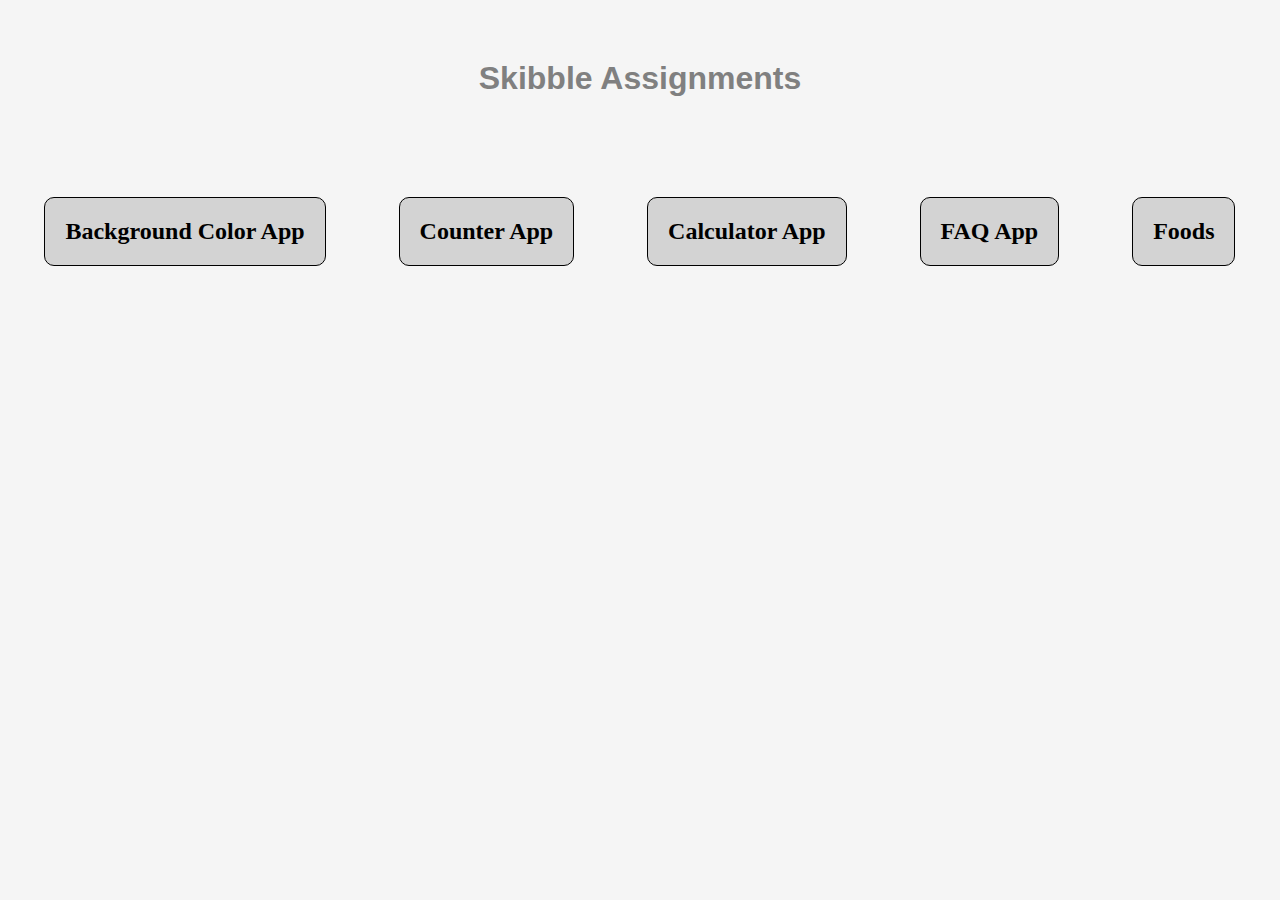
<file: index.html>
<!DOCTYPE html>
<html>

<head>
    <meta charset="utf-8">
    <meta http-equiv="X-UA-Compatible" content="IE=edge">
    <title>
        Skibble Assignments
    </title>
    <meta name="description" content="">
    <meta name="viewport" content="width=device-width, initial-scale=1">
    <link rel="stylesheet" href="index.css">
</head>

<body>
    <h1>Skibble Assignments</h1>
    <div>
        <a href="./Exercise_01/index.html">
            <h2>Background Color App</h2>
        </a>
        <a href="./Exercise_02/index.html">
            <h2>Counter App</h2>
        </a>
        <a href="./Exercise_03/index.html">
            <h2>Calculator App</h2>
        </a>
        <a href="./Exercise_04/index.html">
            <h2>FAQ App</h2>
        </a>
        <a href="./Exercise_05/index.html">
            <h2>Foods</h2>
        </a>
    </div>
</body>

</html>
</file>
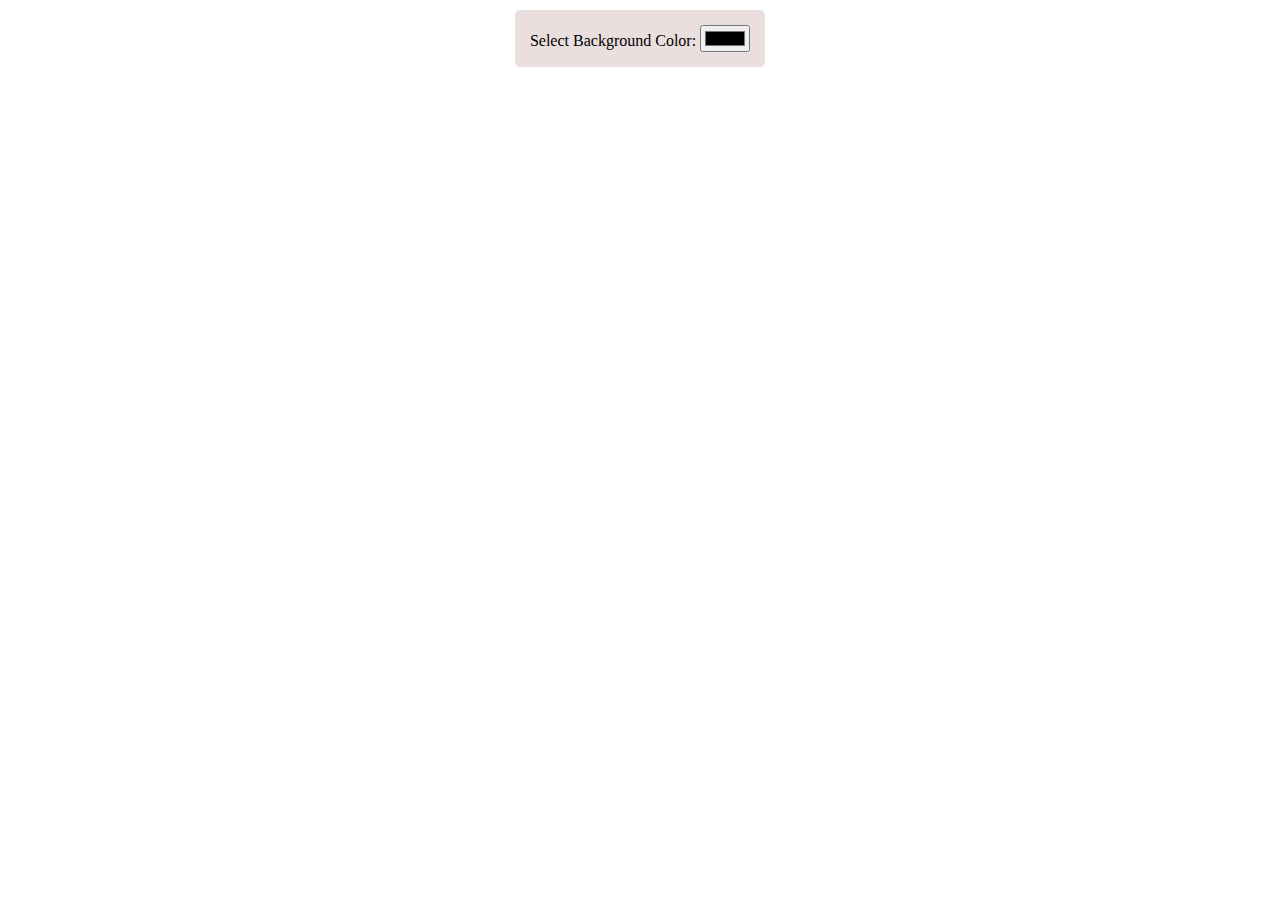
<file: Exercise_01/index.html>
<!DOCTYPE html>
<html lang="en">

<head>
    <meta charset="UTF-8">
    <meta http-equiv="X-UA-Compatible" content="IE=edge">
    <meta name="viewport" content="width=device-width, initial-scale=1.0">
    <title>backgroundcolor</title>
    <link rel="stylesheet" href="./index.css">
</head>

<body>
    <script src="main.js"></script>
    <div id="input-container">
        <label for="backgroundcolor">Select Background Color:</label>
        <input type="color" id="backgroundcolor" name="backgroundcolor" onchange="changeBackgroundColor(event)">
    </div>
</body>

</html>
</file>
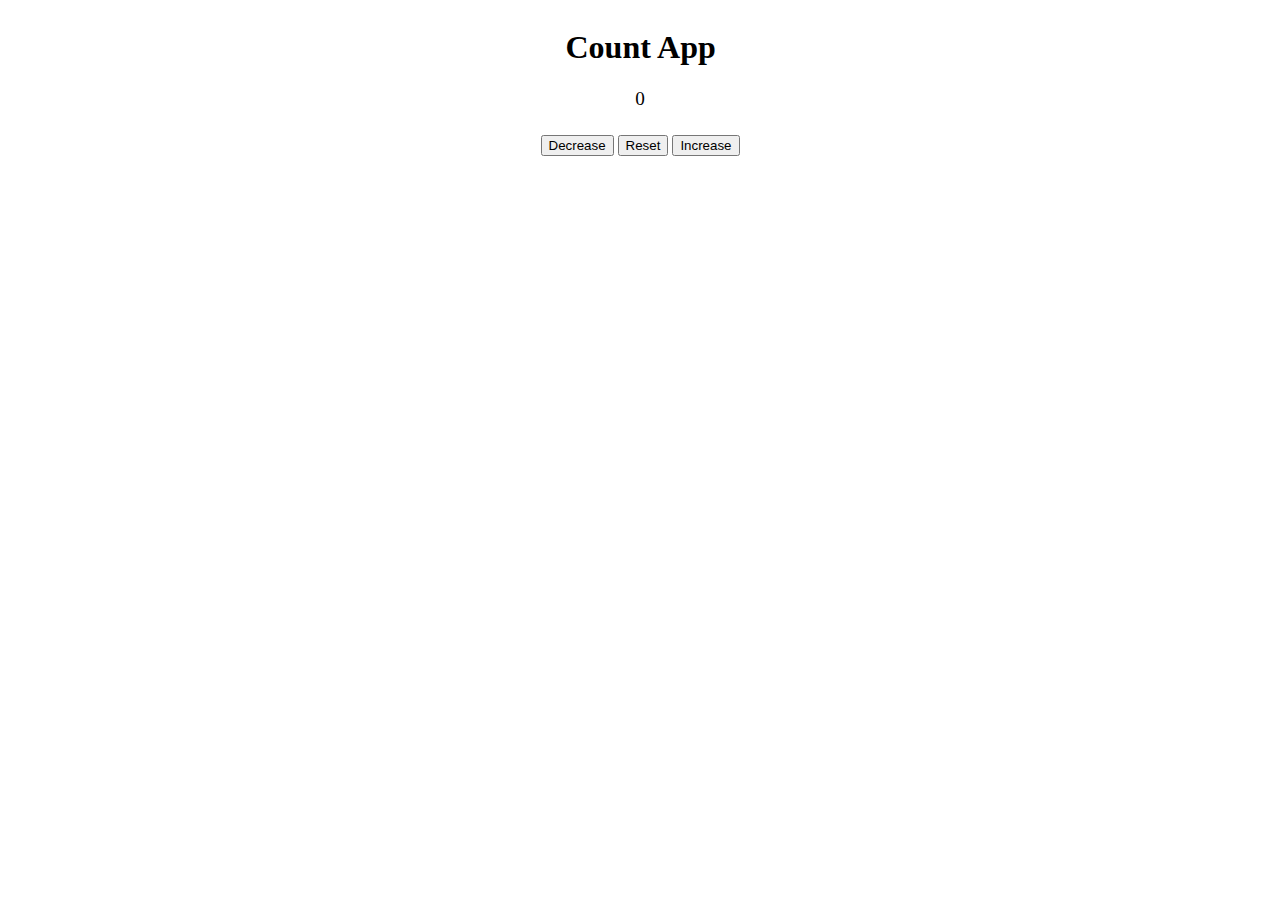
<file: Exercise_02/index.html>
<!DOCTYPE html>
<html lang="en">

<head>
  <meta charset="UTF-8">
  <meta http-equiv="X-UA-Compatible" content="IE=edge">
  <meta name="viewport" content="width=device-width, initial-scale=1.0">
  <title>Counter</title>
  <link rel="stylesheet" href="index.css">
</head>

<body>
  <div id="container">
    <h1>Count App</h1>
    <span id="counter">0</span>
    <div>
      <button id="decrease">Decrease</button>
      <button id="reset">Reset</button>
      <button id="increase">Increase</button>
    </div>
  </div>
  <script src="main.js"></script>
</body>

</html>
</file>
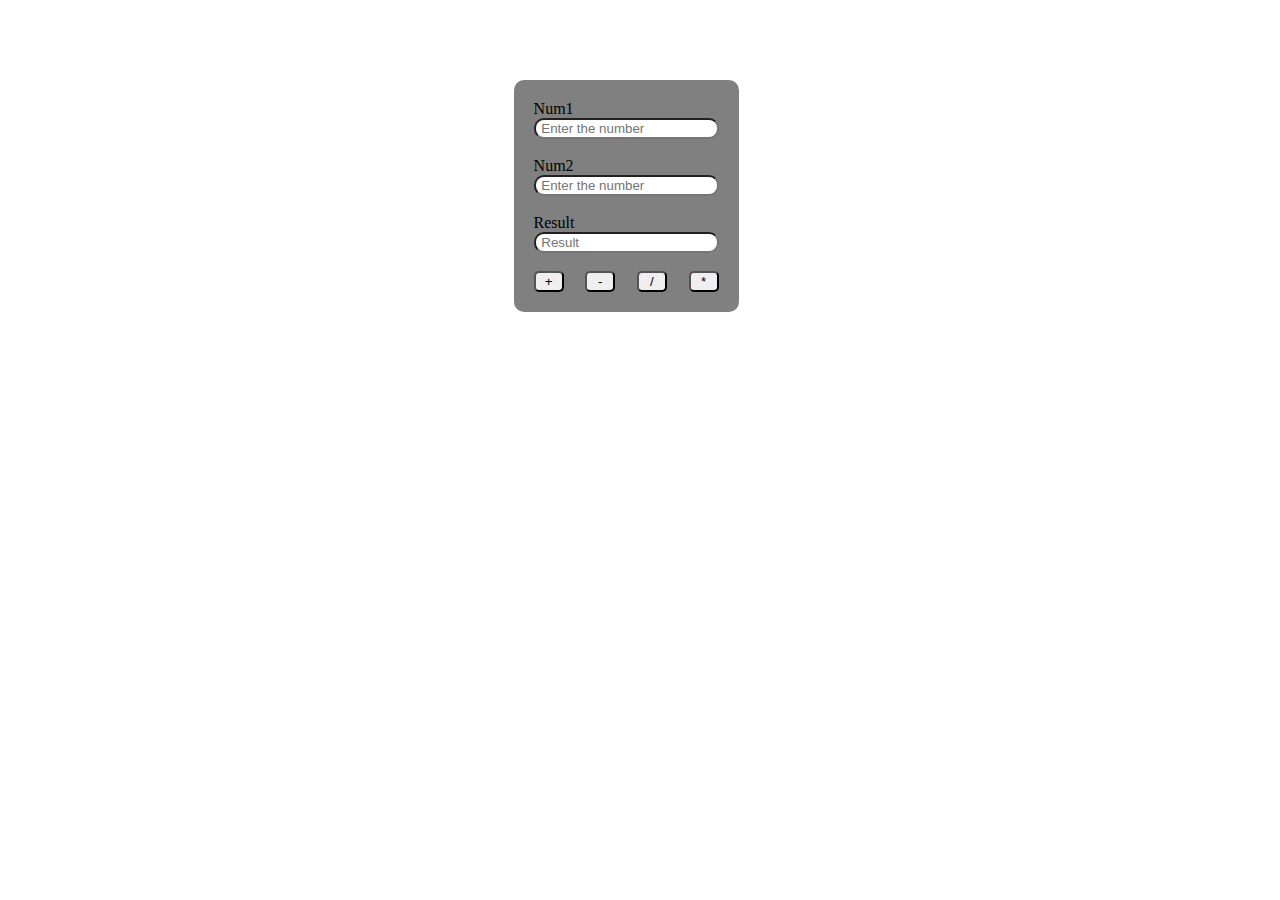
<file: Exercise_03/index.html>
<!DOCTYPE html>
<html lang="en">

<head>
    <meta charset="UTF-8" />
    <meta http-equiv="X-UA-Compatible" content="IE=edge" />
    <meta name="viewport" content="width=device-width, initial-scale=1.0" />
    <title>Document</title>
    <link rel="stylesheet" href="./index.css" />
</head>

<body>
    <form name="frmadd" class="container">
        Num1 <input type="text" id="txt1" placeholder=" Enter the number" name="txt1"/><br>
        Num2 <input type="text" id="txt2" placeholder=" Enter the number" name="txt2"/><br>
        Result <input type="text" id="txt3" placeholder=" Result" name="txt3" id="result" /><br>
        <div class="btn">
            <input type="button" id="btn" value="+" onclick="add()">
            <input type="button" id="btn" value="-" onclick="sub()">
            <input type="button" id="btn" value="/" onclick="division()">
            <input type="button" id="btn" value="*" onclick="multiply()">
        </div>
    </form>
    <script src="./main.js"></script>
</body>

</html>
</file>
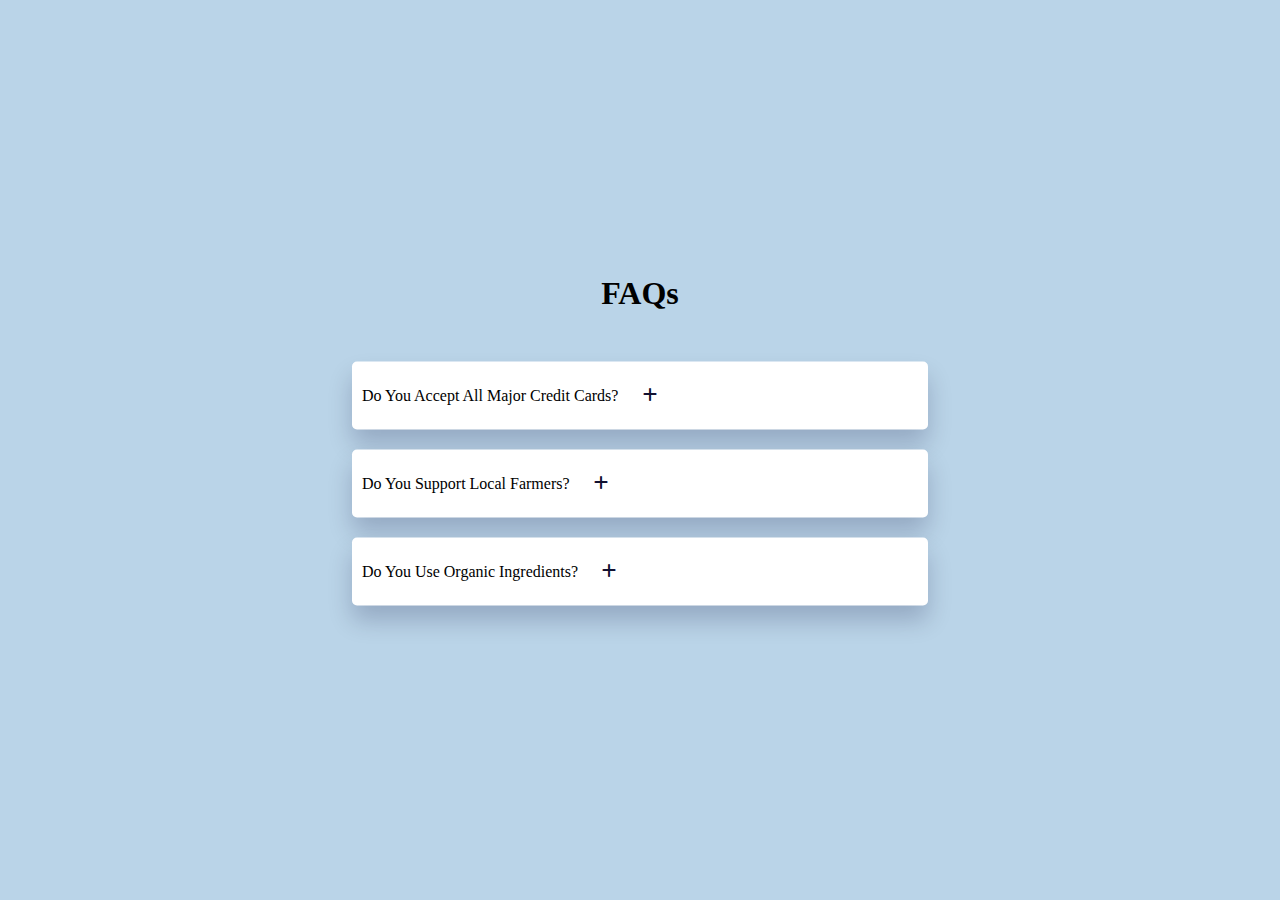
<file: Exercise_04/index.html>
<!DOCTYPE html>
<html lang="en">

<head>
    <meta charset="UTF-8">
    <meta http-equiv="X-UA-Compatible" content="IE=edge">
    <meta name="viewport" content="width=device-width, initial-scale=1.0">
    <title>Faq Accordation</title>
    <link rel="stylesheet" href="https://cdnjs.cloudflare.com/ajax/libs/font-awesome/6.4.0/css/all.min.css">
    <link rel="stylesheet" href="./index.css">
</head>

<body>
    <div class="container"><h1>
        FAQs
    </h1>
        <div class="wrapper">
            Do You Accept All Major Credit Cards?
            <button class="toggle">
                <i class="fas fa-plus icon "></i>
            </button>
            <div class="content">
                <p>
                    Lorem ipsum dolor sit amet consectetur adipisicing elit. Dignissimos quidem distinctio molestiae
                    repellat dolorem maxime expedita ea maiores vel consequatur quia dicta consequuntur harum, fugit
                    numquam. Accusantium consequatur velit tempore.
                </p>
            </div>
        </div>
        <div class="wrapper">
            Do You Support Local Farmers?
            <button class="toggle">
                <i class="fas fa-plus icon"></i>
            </button>
            <div class="content">
                <p>
                    Lorem ipsum dolor sit amet consectetur adipisicing elit. Dignissimos quidem distinctio molestiae
                    repellat dolorem maxime expedita ea maiores vel consequatur quia dicta consequuntur harum, fugit
                    numquam. Accusantium consequatur velit tempore.
                </p>
            </div>
        </div>
        <div class="wrapper">Do You Use Organic Ingredients?
            <button class="toggle">
                <i class="fas fa-plus icon"></i>
            </button>
            <div class="content">
                <p>
                    Lorem ipsum dolor sit amet consectetur adipisicing elit. Dignissimos quidem distinctio molestiae
                    repellat dolorem maxime expedita ea maiores vel consequatur quia dicta consequuntur harum, fugit
                    numquam. Accusantium consequatur velit tempore.
                </p>
            </div>
        </div>
    </div>
    <script src="./script.js"></script>
</body>

</html>
</file>
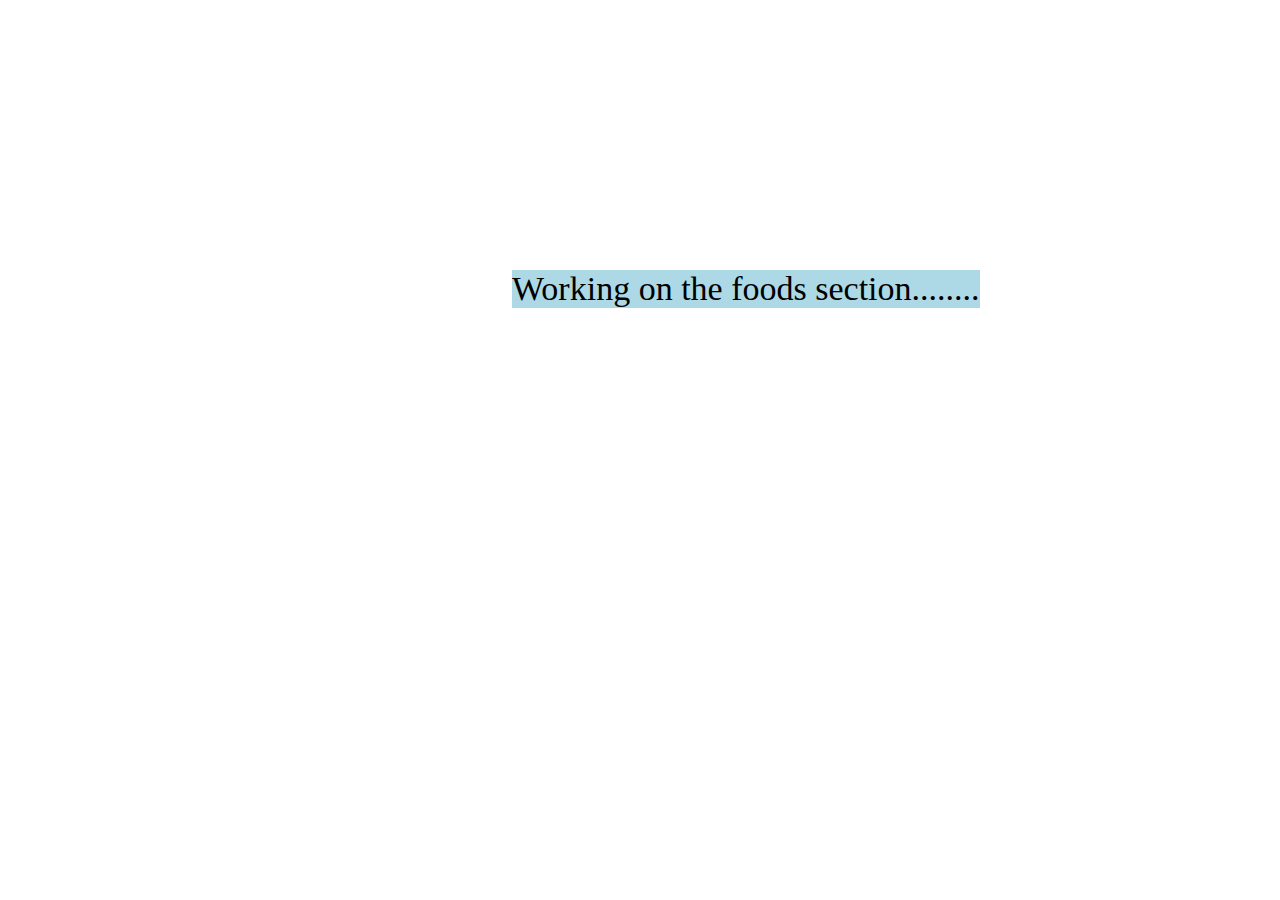
<file: Exercise_05/index.html>
<!DOCTYPE html>
<html lang="en">
<head>
    <meta charset="UTF-8">
    <meta http-equiv="X-UA-Compatible" content="IE=edge">
    <meta name="viewport" content="width=device-width, initial-scale=1.0">
    <title>Document</title>
    <link rel="stylesheet" href="./index.css">
</head>
<body>
    <div>
        Working on the foods section........
    </div>
</body>
</html>
</file>
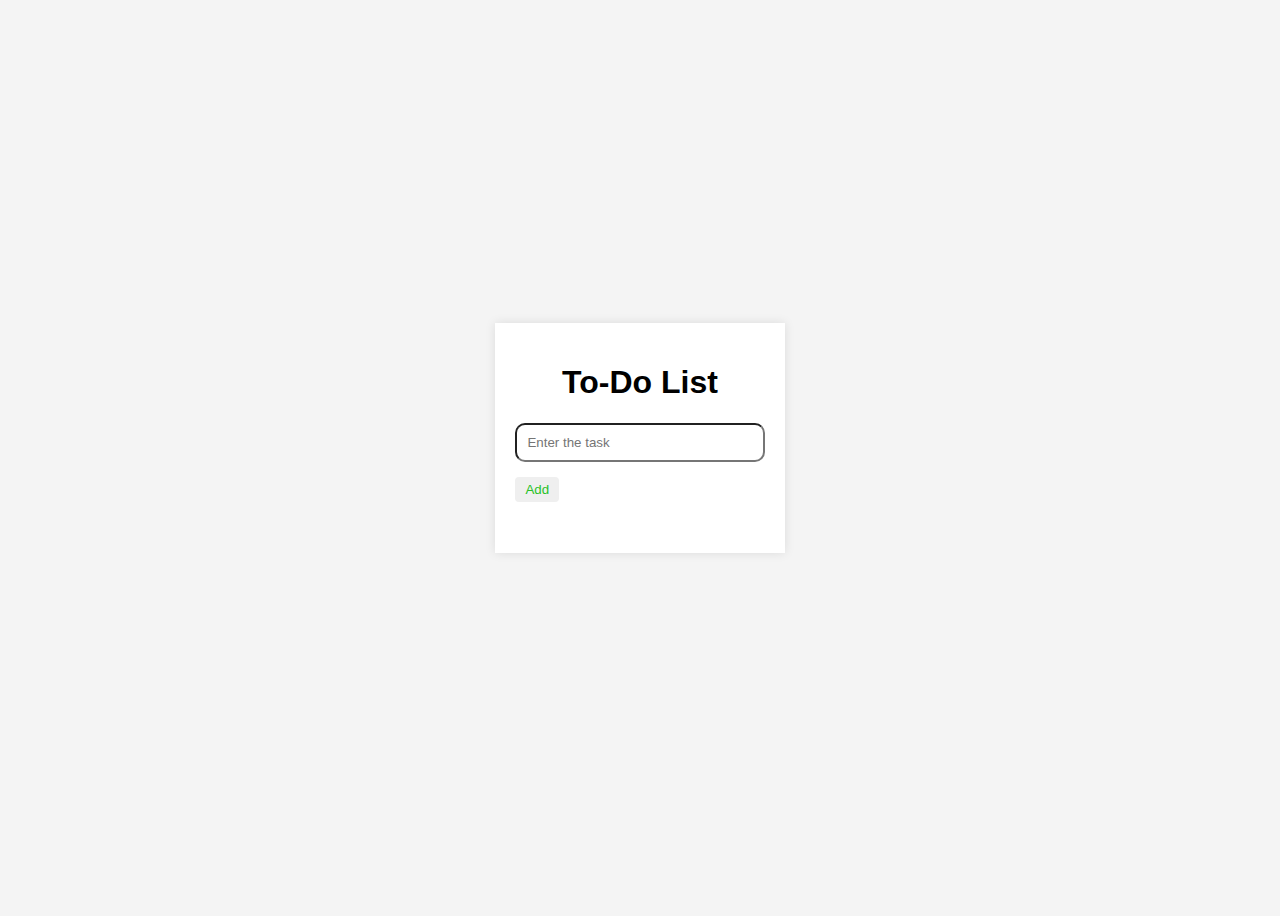
<file: to-do.html>
<!DOCTYPE html>
<html>

<head>
    <title>To-Do List</title>
    <style>
        body {
            font-family: Arial, sans-serif;
            background-color: #f4f4f4;
            height: 100vh;
            display: flex;
            justify-content: center;
            align-items: center;
        }

        .cont {
            height: 30%;
        }

        .container {
            max-width: 400px;
            margin: 0 auto;
            padding: 20px;
            background-color: #fff;
            box-shadow: 0 0 10px rgba(0, 0, 0, 0.1);
        }

        h1 {
            text-align: center;
        }

        input[type="text"] {
            width: 100%;
            padding: 10px;
            border-radius: 10px;
            box-sizing: border-box;
        }

        .todo-item {
            margin-bottom: 10px;
            padding: 10px;
            background-color: #f9f9f9;
            border-radius: 4px;
        }

        .delete-btn {
            float: right;
            background-color: #e74c3c;
            color: #fff;
            border: none;
            padding: 5px 10px;
            border-radius: 4px;
            cursor: pointer;
        }

        .add-btn {
            margin: 15px 0px;
            color: rgb(40, 194, 40);
            border: none;
            padding: 5px 10px;
            border-radius: 4px;
            cursor: pointer;
        }
    </style>
</head>

<body>
    <div class="cont">
        <div class="container">
            <h1>To-Do List</h1>
            <input type="text" id="taskInput" placeholder="Enter the task" />
            <button onclick="addTask()" class="add-btn">Add</button>
            <ul id="taskList"></ul>
        </div>
    </div>

    <script>
        function addTask() {
            var taskInput = document.getElementById("taskInput");
            var taskList = document.getElementById("taskList");

            if (taskInput.value === "") {
                alert("Please enter a task!");
                return;
            }

            var li = document.createElement("li");
            li.className = "todo-item";
            li.appendChild(document.createTextNode(taskInput.value));

            var deleteBtn = document.createElement("button");
            deleteBtn.className = "delete-btn";
            deleteBtn.appendChild(document.createTextNode("Delete"));
            deleteBtn.addEventListener("click", function () {
                li.remove();
            });

            li.appendChild(deleteBtn);
            taskList.appendChild(li);
            taskInput.value = "";
        }
    </script>
</body>

</html>
</file>
<file: index.css>
body {
  background-color: whitesmoke;
  text-align: center;
}
h1 {
  font-family: sans-serif;
}
div {
  margin-top: 80px;
  display: flex;
  justify-content: space-around;
  flex-wrap: wrap;
}
a {
  color: black;
  text-decoration: none;
}
a:hover {
  color: lightslategray;
  text-decoration: underline;
}
h1 {
    color:grey;
    margin-top: 60px;
}
h2 {
  border: solid 1px;
  border-radius: 10px;
  background-color: lightgray;
  padding: 20px;
}
</file>
<file: Exercise_01/index.css>
body {
  display: flex;
  justify-content: center;
  align-items: center;
}
#input-container {
  border: 2px solid white;
  padding: 15px;
  background-color: rgb(234, 222, 222);
  border-radius: 7px;
}
#backgroundcolor {
  cursor: pointer;
}
</file>
<file: Exercise_02/index.css>
body {
  display: flex;
  justify-content: center;
}
#container {
  display: flex;
  flex-direction: column;
  width: fit-content;
  justify-content: center;
}
#counter{
  text-align: center;
  font-size: larger;
  padding-bottom: 25px;
}
h1{
  margin-left: 25px;
}
</file>
<file: Exercise_03/index.css>
body{
  background-color: white;
}
.container {
  background-color: grey;
  margin-top: 80px;
  margin-left: 40%;
  width: fit-content;
  padding: 20px;
  display: flex;
  flex-direction: column;
  justify-content: center;
  border-radius: 10px;
}
#txt1,#txt2,#txt3{
  border-radius: 10px;
}
#btn {
  cursor: pointer;
  border-radius: 5px;
  width: 30px;
}
.btn{
  display: flex;
  justify-content: space-between;
}
</file>
<file: Exercise_04/index.css>
*,
*:before,
*:after {
  padding: 0;
  margin: 0;
  box-sizing: border-box;
}
h1{
  text-align: center;
  padding-bottom: 50px;
}
body {
  background-color: #bad4e8;
}
.container {
  width: 45%;
  min-width: 500px;
  /* border: 2px solid white; */
  position: absolute;
  transform: translate(-50%, -50%);
  top: 50%;
  left: 50%;
}
.wrapper {
  background-color: #ffffff;
  margin-bottom: 20px;
  padding: 10px;
  border-radius: 5px;
  box-shadow: 0px 15px 25px rgba(0, 0, 50, 0.2);
}
.toggle,
.content {
  font-family: "Poppins", sans-serif;
}
.toggle {
  cursor: pointer;
  width: 10%;
  background-color: transparent;
  font-size: 16px;
  color: #111130;
  font-weight: 500;
  border: none;
  outline: pointer;
  padding: 15px 0;
}
.content {
  position: relative;
  font-size: large;
  text-align: justify;
  line-height: 30px;
  height: 0;
  overflow: hidden;
  transition: all ls;
}
</file>
<file: Exercise_05/index.css>
div {
  background-color: lightblue;
  width: fit-content;
  position: absolute;
  top: 30%;
  left: 40%;
  font-size: 34px;
}
</file>
